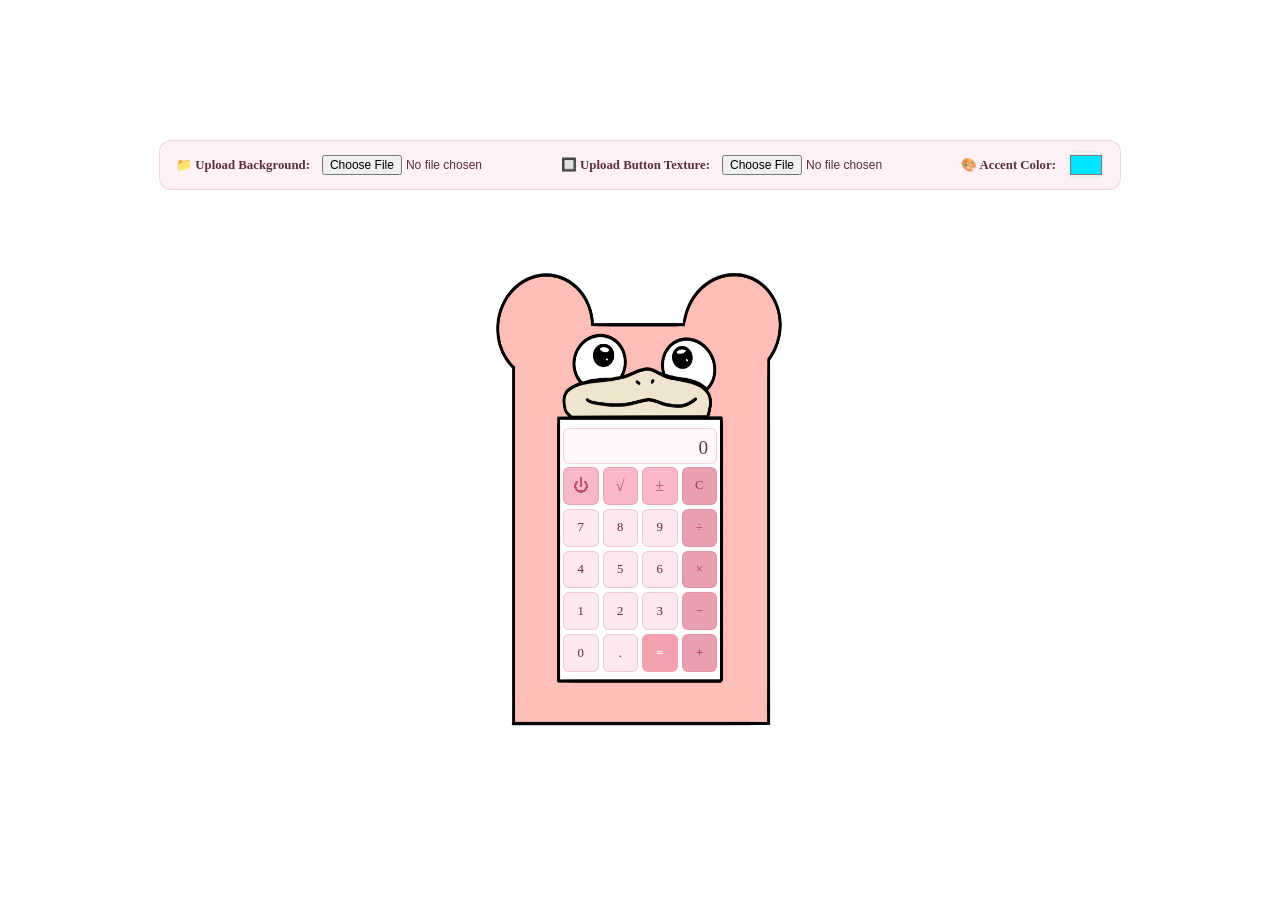
<file: index.html>
<!DOCTYPE html>
<html lang="en">
<head>
  <meta charset="UTF-8" />
  <meta name="viewport" content="width=device-width, initial-scale=1.0"/>
  <title>My Calculator</title>
  <link rel="stylesheet" href="style.css" />

   <!-- 👇 add it here -->
  <style>
    html { background: transparent; }
  </style>
</head>
<body>

  <!-- 🎨 CUSTOMIZATION PANEL: Upload your own background image -->
  <div class="customize-panel">
    <label for="bgUpload">📁 Upload Background:</label>
    <input type="file" id="bgUpload" accept="image/*" />

    <label for="btnUpload">🔲 Upload Button Texture:</label>
    <input type="file" id="btnUpload" accept="image/*" />

    <label for="accentColor">🎨 Accent Color:</label>
    <input type="color" id="accentColor" value="#00e5ff" />
  </div>

  <!-- CALCULATOR -->
  <!-- SLOWPOKE FRAME -->
<div class="calculator-frame">

  <!-- Your drawing as the actual background image -->
  <img class="slowpoke-bg" src="images/body.jpg" alt="Slowpoke frame" />

  <!-- Slowpoke eyes overlay -->
<div class="eyes-overlay">
  <div class="eye left-eye">
    <div class="pupil"></div>
  </div>
  <div class="eye right-eye">
    <div class="pupil"></div>
  </div>
</div>

<!-- Calculator content sits on top inside the white rectangle -->
  <div class="calculator" id="calculator">
    <div class="display">
      <span class="display-expression" id="expression"></span>
      <span class="display-result" id="result">0</span>
    </div>
    <div class="buttons">
      <button class="btn special" data-action="power">⏻</button>
      <button class="btn special" data-action="sqrt">√</button>
      <button class="btn special" data-action="negate">±</button>
      <button class="btn operator" data-action="clear">C</button>
      <button class="btn digit" data-value="7">7</button>
      <button class="btn digit" data-value="8">8</button>
      <button class="btn digit" data-value="9">9</button>
      <button class="btn operator" data-action="divide">÷</button>
      <button class="btn digit" data-value="4">4</button>
      <button class="btn digit" data-value="5">5</button>
      <button class="btn digit" data-value="6">6</button>
      <button class="btn operator" data-action="multiply">×</button>
      <button class="btn digit" data-value="1">1</button>
      <button class="btn digit" data-value="2">2</button>
      <button class="btn digit" data-value="3">3</button>
      <button class="btn operator" data-action="subtract">−</button>
      <button class="btn digit" data-value="0">0</button>
      <button class="btn digit" data-value=".">.</button>
      <button class="btn operator" data-action="equals">=</button>
      <button class="btn operator" data-action="add">+</button>
    </div>
  </div>

</div>

  <script src="script.js"></script>
</body>
</html>
</file>
<file: style.css>
/* ===== CSS VARIABLES ===== */
:root {
  --accent: #f4a0b0;
  --btn-bg: #fde8ee;
  --btn-hover: #f9c8d8;
  --text-main: #5a2d3a;
  --btn-special: #f7b8c8;
  --btn-operator: #e8a0b0;
  --radius: 10px;
  --font: 'Comic Sans MS', 'Chalkboard SE', cursive;
}

* { box-sizing: border-box; margin: 0; padding: 0; }

body {
  min-height: 100vh;
  display: flex;
  flex-direction: column;
  align-items: center;
  justify-content: center;
  font-family: var(--font);
  background: #fff;
  gap: 20px;
}

/* ===== CUSTOMIZATION PANEL ===== */
.customize-panel {
  display: flex;
  flex-wrap: wrap;
  gap: 12px;
  align-items: center;
  background: rgba(255,220,230,0.4);
  border: 1px solid rgba(200,100,120,0.2);
  border-radius: 12px;
  padding: 10px 16px;
  color: #5a2d3a;
  font-size: 0.8rem;
}

.customize-panel label { font-weight: 600; }
.customize-panel input[type="file"] { color: #5a2d3a; font-size: 0.75rem; }
.customize-panel input[type="color"] {
  width: 36px; height: 28px;
  border: none; border-radius: 6px;
  cursor: pointer;
}

/* ===== FRAME WRAPPER — this is what holds your Slowpoke image ===== */
.calculator-frame {
  position: relative;
  width: 480px;        /* match your image's natural proportions */
  height: 550px;       /* adjust if image is taller/shorter */
}

/* The Slowpoke image sits behind everything */
.calculator-frame img.slowpoke-bg {
  position: absolute;
  top: 0; left: 0;
  width: 100%;
  height: 100%;
  object-fit: fill;   /* stretches to fill the frame exactly */
  z-index: 0;
}

/* The calculator content sits on top, inside the white rectangle */
.calculator {
  position: absolute;
  z-index: 1;
  /* 👇 These values place content inside Slowpoke's white rectangle */
  top: 215px;            /* distance from top of image to white rectangle */
  left: 160px;           /* distance from left edge to inside border */
  width: 160px;
  height: 250px;           /* width of the white rectangle area */
  display: flex;
  flex-direction: column;
  gap: 3px;
  background: transparent;
  box-shadow: none;
  border-radius: 0;
  padding: 3px;
}

/* ===== DISPLAY ===== */
.display {
  background: rgba(255, 240, 245, 0.5);
  border-radius: 6px;
  border: 1.5px solid rgba(200, 100, 120, 0.25);
  padding: 4px 8px;
  text-align: right;
  min-height: 36px;
  display: flex;
  flex-direction: column;
  justify-content: flex-end;
  gap: 1px;
}

.display-expression {
  font-size: 0.6rem;
  color: #b08080;
}

.display-result {
  font-size: 1.2rem;
  font-weight: 400;
  color: #5a3a3a;
  word-break: break-all;    /* 👈 breaks long numbers onto next line */
  overflow: hidden;          /* 👈 hides anything that still overflows */
  text-overflow: ellipsis;   /* 👈 shows ... if number is too long */
  white-space: nowrap;       /* 👈 keeps it on one line then cuts off */
  max-width: 100%;           /* 👈 never wider than the display box */
}

/* ===== BUTTON GRID ===== */
.buttons {
  display: grid;
  grid-template-columns: repeat(4, 1fr);
  gap: 4px;
  flex: 1; /* take up remaining vertical space */
}

/* ===== BASE BUTTON ===== */
.btn {
  height: 100%; 
  min-height: 32px;
  border: none;
  border-radius: 6px;
  font-size: 0.8rem;
  font-weight: 500;
  cursor: pointer;
  transition: all 0.15s ease;
  background: var(--btn-bg);
  color: var(--text-main);
  font-family: var(--font);
  border: 1px solid rgba(200, 100, 120, 0.25);
  overflow: hidden;
}

.btn:hover {
  background-color: var(--btn-hover);
  transform: translateY(-1px);
}

.btn:active {
  transform: scale(0.96);
}

.btn.special {
  background: var(--btn-special);
  color: #c0507a;
  font-size: 1rem;
}

.btn.operator {
  background: var(--btn-operator);
  color: #a03050;
}

.btn.operator[data-action="equals"] {
  background: #f4a0b0;
  color: white;
  font-weight: 700;
  border: none;
}

/* ===== POWER OFF ===== */
.calculator.powered-off .display-result {
  color: transparent;
}

/* ===== EYES OVERLAY ===== */
.eyes-overlay {
  position: absolute;
  z-index: 2;
  top: 25%;           /* 👈 adjust to align with Slowpoke's eyes */
  left: 0;
  width: 100%;
  display: flex;
  justify-content: center;
  gap: 32px;          /* 👈 space between eyes */
  pointer-events: none;
}

/* Normal eye = just invisible (your drawing shows through) */
.eye {
  width: 36px;
  height: 36px;
  position: relative;
  display: flex;
  align-items: center;
  justify-content: center;
}

.pupil {
  width: 14px;
  height: 14px;
  background: #1a1a1a;
  border-radius: 50%;
  transition: all 0.2s ease;
  opacity: 0;         /* hidden by default, drawing shows through */
}

/* ===== HEART EYES ===== */
.eyes-overlay.heart-eyes .pupil {
  opacity: 1;
  background: #ff4d79;
  border-radius: 0;
  width: 18px;
  height: 18px;
  transform: rotate(45deg) scale(1.2);
  position: relative;
}

.eyes-overlay.heart-eyes .pupil::before,
.eyes-overlay.heart-eyes .pupil::after {
  content: '';
  position: absolute;
  width: 18px;
  height: 18px;
  background: #ff4d79;
  border-radius: 50%;
}

.eyes-overlay.heart-eyes .pupil::before {
  top: -9px;
  left: 0;
}

.eyes-overlay.heart-eyes .pupil::after {
  left: -9px;
  top: 0;
}
</file>
<file: my calculator/style.css>
/* ===== CSS VARIABLES ===== */
:root {
  --accent: #f4a0b0;
  --btn-bg: #fde8ee;
  --btn-hover: #f9c8d8;
  --text-main: #5a2d3a;
  --btn-special: #f7b8c8;
  --btn-operator: #e8a0b0;
  --radius: 10px;
  --font: 'Comic Sans MS', 'Chalkboard SE', cursive;
}

* { box-sizing: border-box; margin: 0; padding: 0; }

body {
  min-height: 100vh;
  display: flex;
  flex-direction: column;
  align-items: center;
  justify-content: center;
  font-family: var(--font);
  background: #fff;
  gap: 20px;
}

/* ===== CUSTOMIZATION PANEL ===== */
.customize-panel {
  display: flex;
  flex-wrap: wrap;
  gap: 12px;
  align-items: center;
  background: rgba(255,220,230,0.4);
  border: 1px solid rgba(200,100,120,0.2);
  border-radius: 12px;
  padding: 10px 16px;
  color: #5a2d3a;
  font-size: 0.8rem;
}

.customize-panel label { font-weight: 600; }
.customize-panel input[type="file"] { color: #5a2d3a; font-size: 0.75rem; }
.customize-panel input[type="color"] {
  width: 36px; height: 28px;
  border: none; border-radius: 6px;
  cursor: pointer;
}

/* ===== FRAME WRAPPER — this is what holds your Slowpoke image ===== */
.calculator-frame {
  position: relative;
  width: 480px;        /* match your image's natural proportions */
  height: 550px;       /* adjust if image is taller/shorter */
}

/* The Slowpoke image sits behind everything */
.calculator-frame img.slowpoke-bg {
  position: absolute;
  top: 0; left: 0;
  width: 100%;
  height: 100%;
  object-fit: fill;   /* stretches to fill the frame exactly */
  z-index: 0;
}

/* The calculator content sits on top, inside the white rectangle */
.calculator {
  position: absolute;
  z-index: 1;
  /* 👇 These values place content inside Slowpoke's white rectangle */
  top: 215px;            /* distance from top of image to white rectangle */
  left: 160px;           /* distance from left edge to inside border */
  width: 160px;
  height: 250px;           /* width of the white rectangle area */
  display: flex;
  flex-direction: column;
  gap: 3px;
  background: transparent;
  box-shadow: none;
  border-radius: 0;
  padding: 3px;
}

/* ===== DISPLAY ===== */
.display {
  background: rgba(255, 240, 245, 0.5);
  border-radius: 6px;
  border: 1.5px solid rgba(200, 100, 120, 0.25);
  padding: 4px 8px;
  text-align: right;
  min-height: 36px;
  display: flex;
  flex-direction: column;
  justify-content: flex-end;
  gap: 1px;
}

.display-expression {
  font-size: 0.6rem;
  color: #b08080;
}

.display-result {
  font-size: 1.2rem;
  font-weight: 400;
  color: #5a3a3a;
}

/* ===== BUTTON GRID ===== */
.buttons {
  display: grid;
  grid-template-columns: repeat(4, 1fr);
  gap: 4px;
  flex: 1; /* take up remaining vertical space */
}

/* ===== BASE BUTTON ===== */
.btn {
  height: 100%; 
  min-height: 32px;
  border: none;
  border-radius: 6px;
  font-size: 0.8rem;
  font-weight: 500;
  cursor: pointer;
  transition: all 0.15s ease;
  background: var(--btn-bg);
  color: var(--text-main);
  font-family: var(--font);
  border: 1px solid rgba(200, 100, 120, 0.25);
  overflow: hidden;
}

.btn:hover {
  background-color: var(--btn-hover);
  transform: translateY(-1px);
}

.btn:active {
  transform: scale(0.96);
}

.btn.special {
  background: var(--btn-special);
  color: #c0507a;
  font-size: 1rem;
}

.btn.operator {
  background: var(--btn-operator);
  color: #a03050;
}

.btn.operator[data-action="equals"] {
  background: #f4a0b0;
  color: white;
  font-weight: 700;
  border: none;
}

/* ===== POWER OFF ===== */
.calculator.powered-off .display-result {
  color: transparent;
}
</file>
